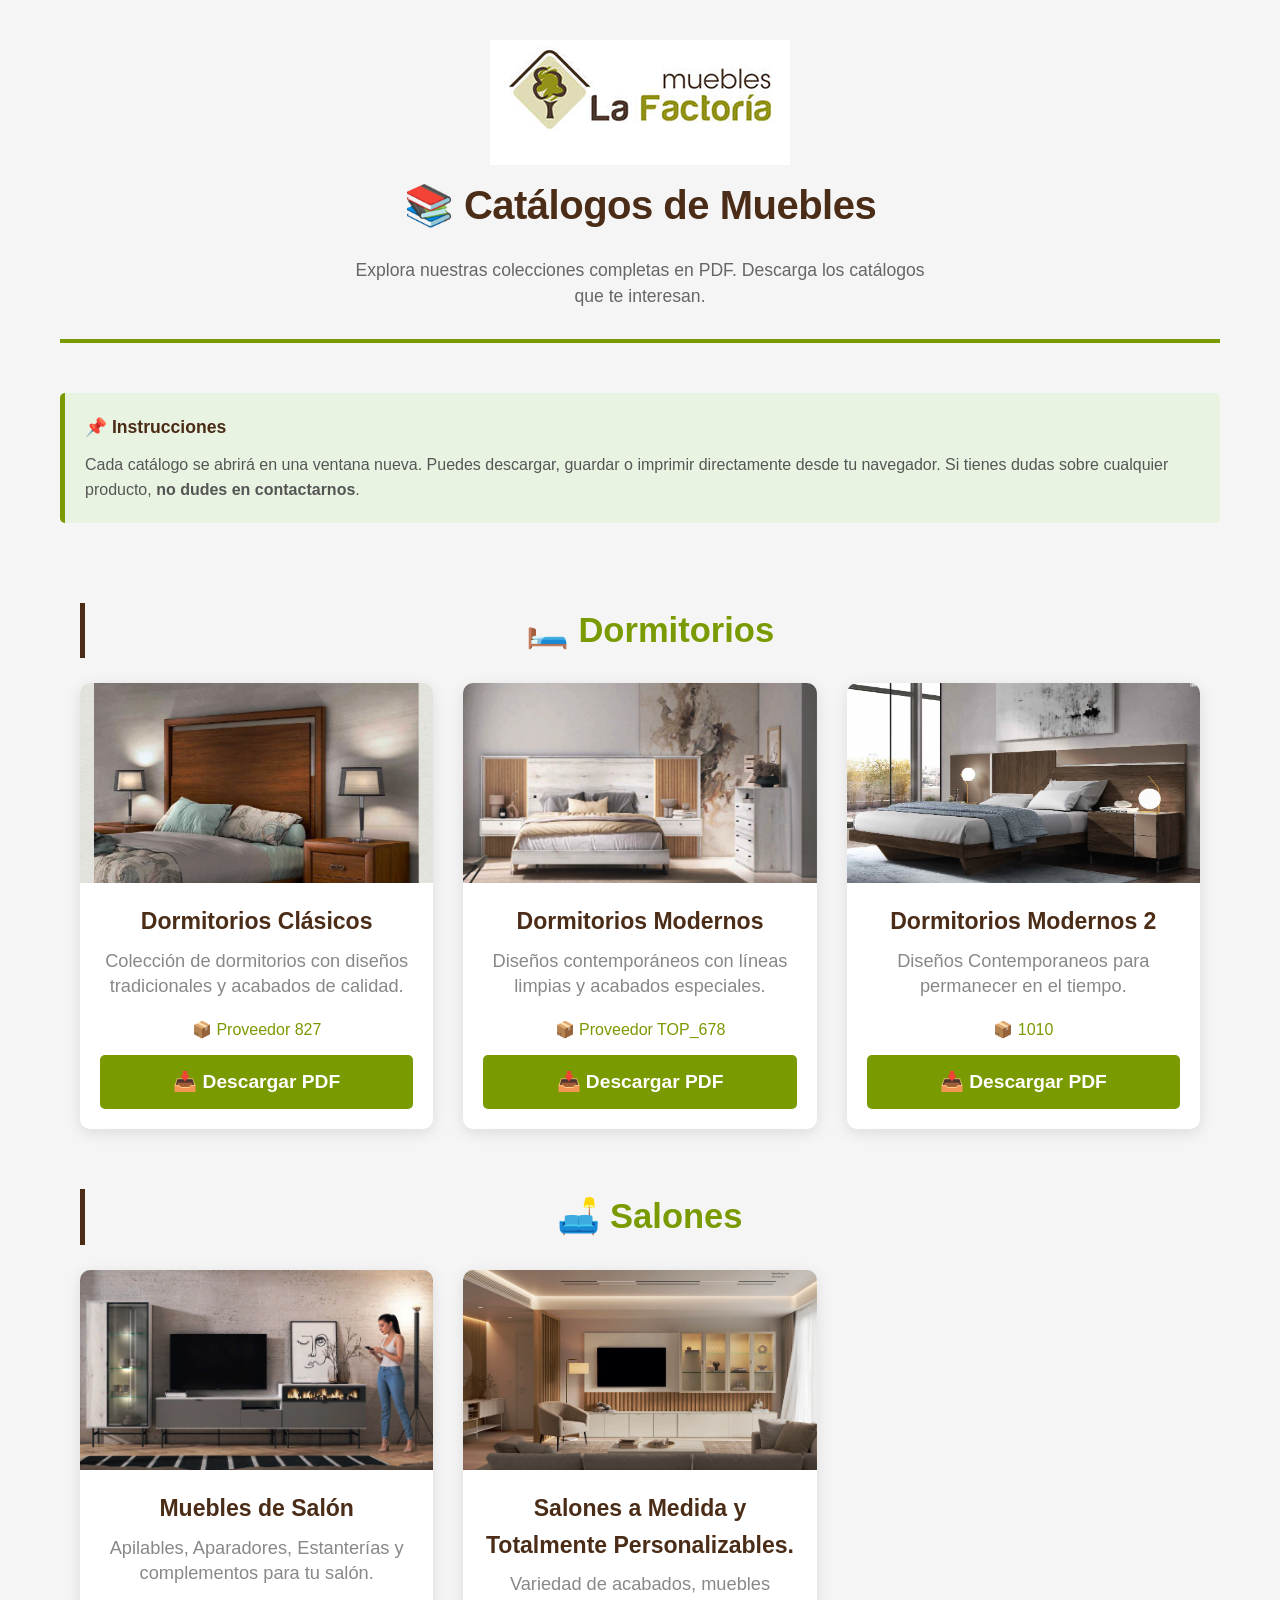
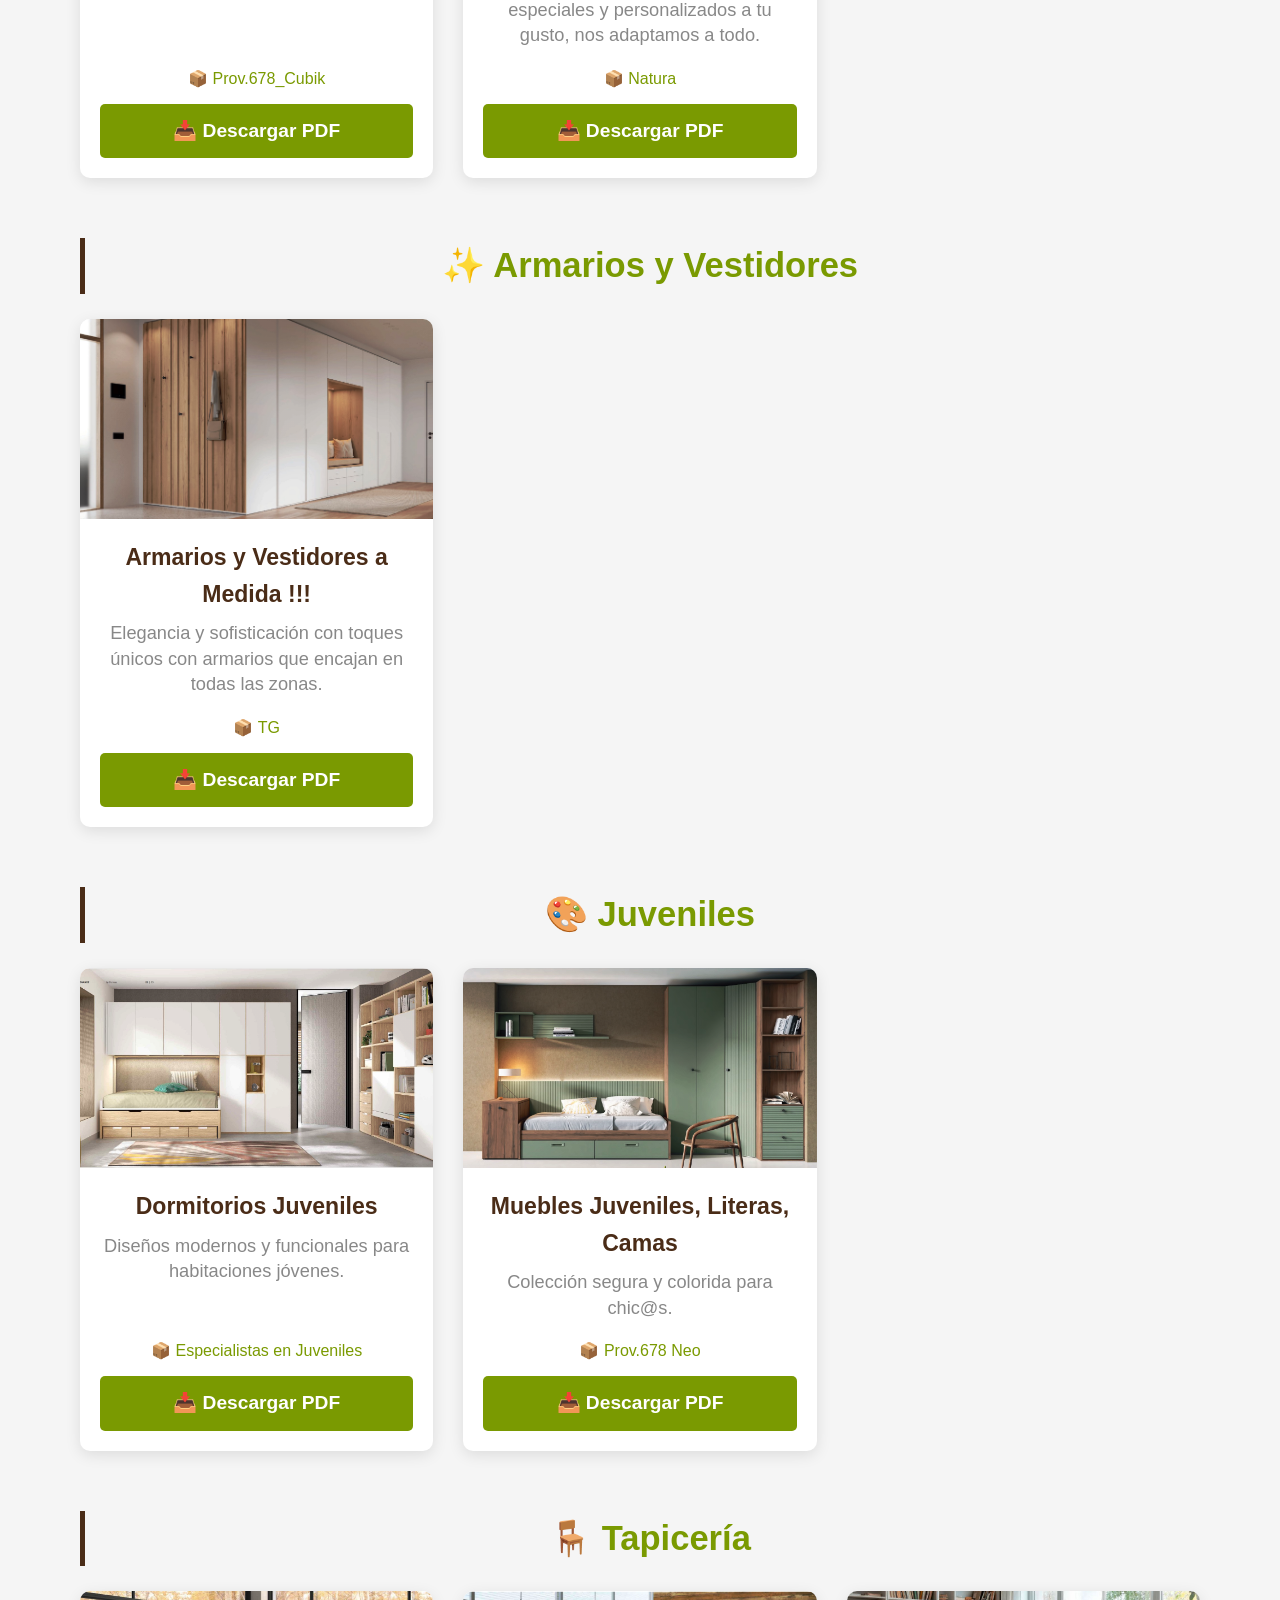
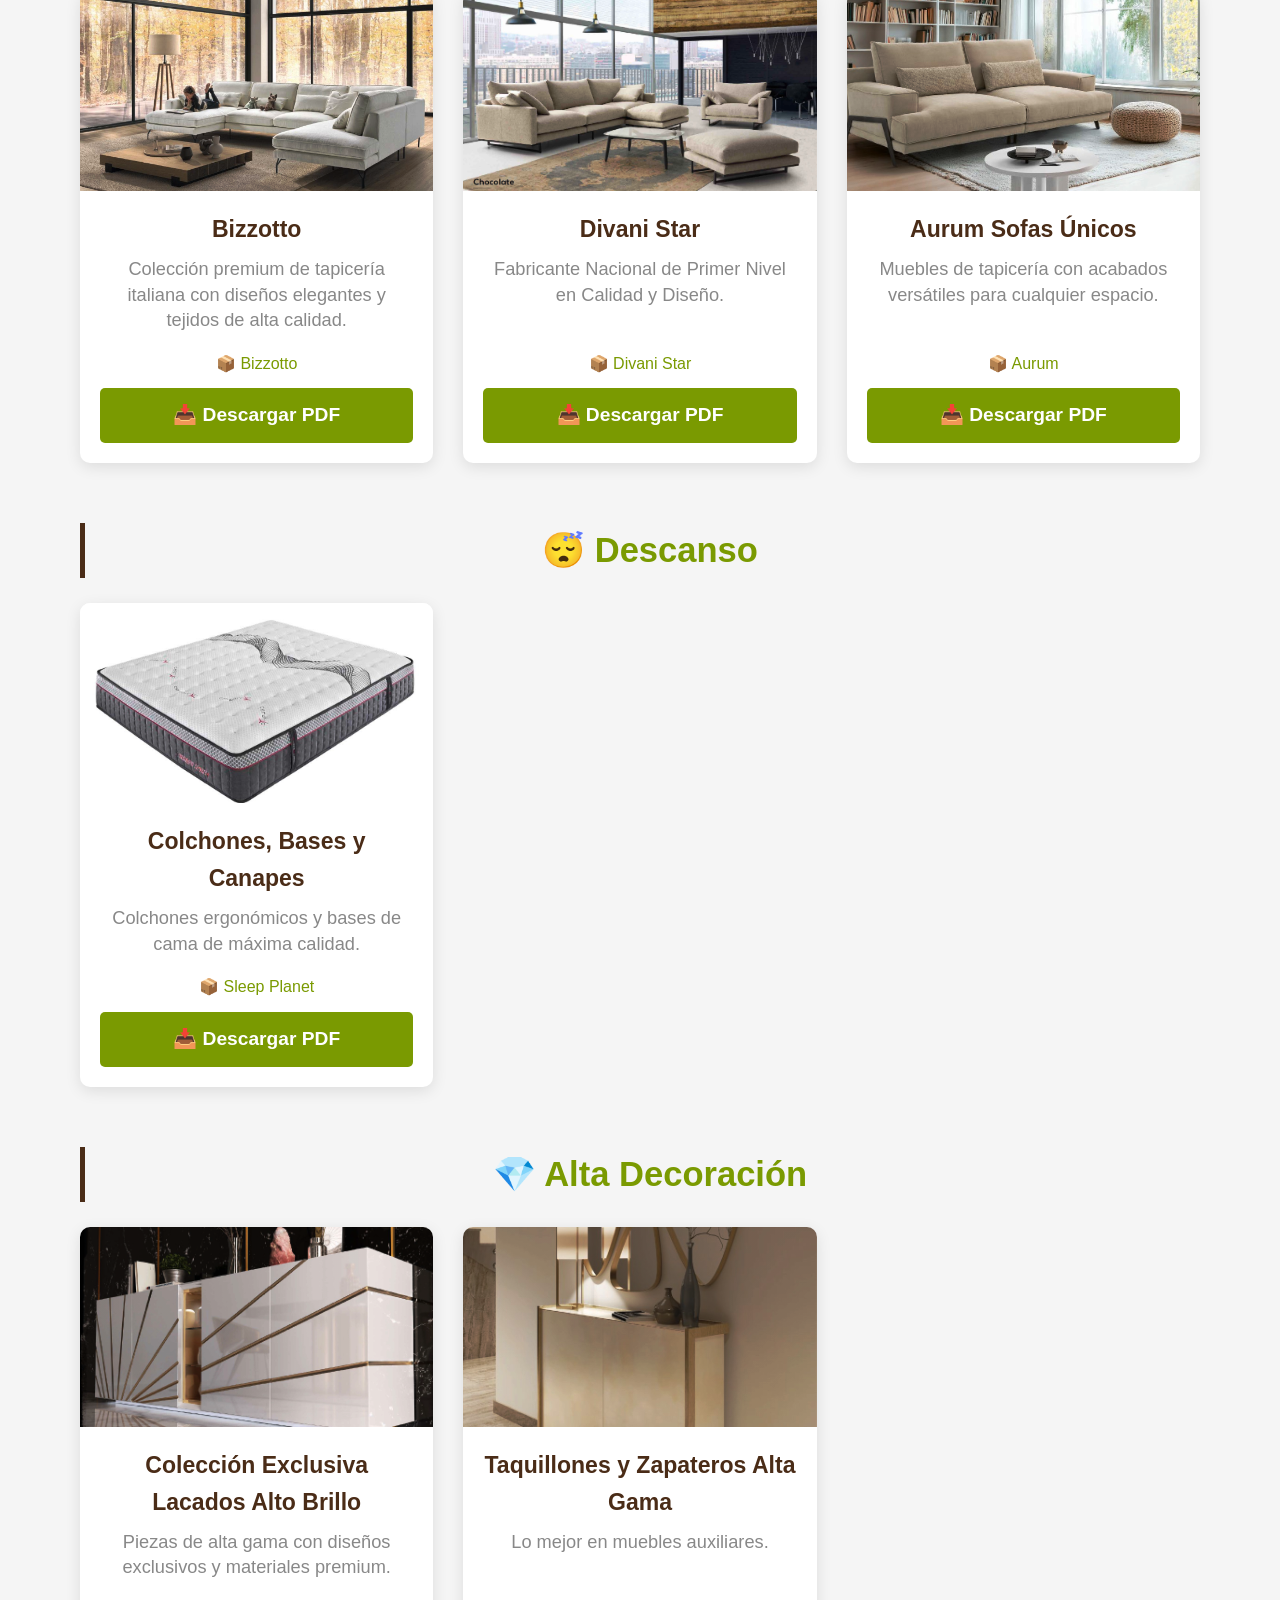
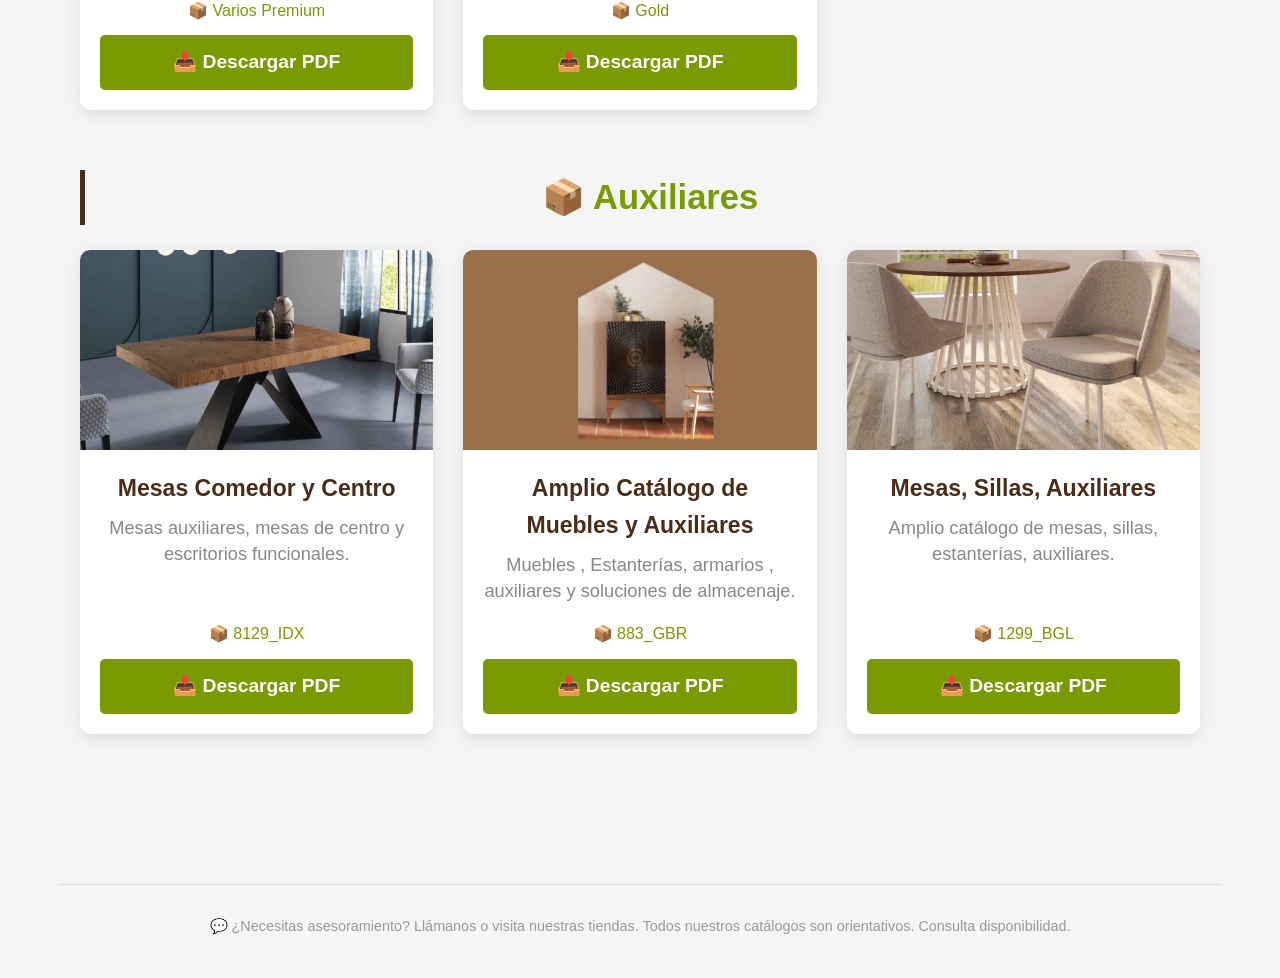
<file: index.html>
<!DOCTYPE html>
<html lang="es">
<head>
    <meta charset="UTF-8">
    <meta name="viewport" content="width=device-width, initial-scale=1.0">
    <title>Catálogos de Muebles - La Factoría</title>
    <link rel="stylesheet" href="css/styles.css">
    <style>
        .loading {
            text-align: center;
            padding: 40px 20px;
            font-size: 1.2em;
            color: #7A9A01;
        }

        .error {
            background: #ffebee;
            color: #c62828;
            padding: 20px;
            border-radius: 5px;
            margin: 20px;
            border-left: 5px solid #c62828;
        }
    </style>
</head>
<body>
    <div class="container">
        <div class="header">
            <div style="text-align: center; margin-bottom: 20px;">
                <img src="images/logo-factoria.png">
                <h1 style="margin-top: 0;">📚 Catálogos de Muebles</h1>
            </div>
            <p>Explora nuestras colecciones completas en PDF. Descarga los catálogos que te interesan.</p>
        </div>

        <div class="info-box">
            <h3>📌 Instrucciones</h3>
            <p>Cada catálogo se abrirá en una ventana nueva. Puedes descargar, guardar o imprimir directamente desde tu navegador. Si tienes dudas sobre cualquier producto, <strong>no dudes en contactarnos</strong>.</p>
        </div>

        <div id="content" class="loading">
            Cargando catálogos...
        </div>

        <div class="footer-note">
            <p>💬 ¿Necesitas asesoramiento? Llámanos o visita nuestras tiendas. Todos nuestros catálogos son orientativos. Consulta disponibilidad.</p>
        </div>
    </div>

    <script>
        async function cargarCatalogos() {
            try {
                const response = await fetch('data/catalogos.json');
                if (!response.ok) throw new Error('No se pudo cargar el archivo');
                
                const data = await response.json();
                const familias = data.familias;
                const catalogos = data.catalogos;

                let html = '';

                // Iterar por cada familia activa
                familias.forEach(familia => {
                    if (!familia.activo) return;

                    const catalogosFamilia = catalogos.filter(c => 
                        c.familiaId === familia.id && c.activo
                    );

                    if (catalogosFamilia.length === 0) return;

                    html += `
                        <div class="category-section">
                            <h2 class="category-title">${familia.emoji} ${familia.nombre}</h2>
                            <div class="catalogs-grid">
                    `;

                    catalogosFamilia.forEach(catalogo => {
                        const estiloImagen = catalogo.imagen 
                            ? `style="background-image: linear-gradient(rgba(0,0,0,0.2), rgba(0,0,0,0.2)), url('${catalogo.imagen}'); background-size: cover; background-position: center;"` 
                            : '';

                        const claseImagen = catalogo.imagen ? 'with-image' : '';

                        html += `
                            <div class="catalog-card">
                                <div class="catalog-thumbnail ${claseImagen}" ${estiloImagen}></div>
                                <div class="catalog-info">
                                    <div class="catalog-name">${catalogo.nombre}</div>
                                    <div class="catalog-desc">${catalogo.descripcion}</div>
                                    <div class="catalog-proveedor"><small>📦 ${catalogo.proveedor}</small></div>
                                    <a href="${catalogo.pdf}" target="_blank" class="download-btn">📥 Descargar PDF</a>
                                </div>
                            </div>
                        `;
                    });

                    html += `
                            </div>
                        </div>
                    `;
                });

                if (html === '') {
                    html = '<p class="error">No hay catálogos disponibles en este momento.</p>';
                }

                document.getElementById('content').innerHTML = html;

            } catch (error) {
                console.error('Error:', error);
                document.getElementById('content').innerHTML = `
                    <div class="error">
                        <strong>Error al cargar los catálogos:</strong><br>
                        ${error.message}
                    </div>
                `;
            }
        }

        // Cargar catálogos cuando cargue la página
        document.addEventListener('DOMContentLoaded', cargarCatalogos);
    </script>
</body>
</html>
</file>
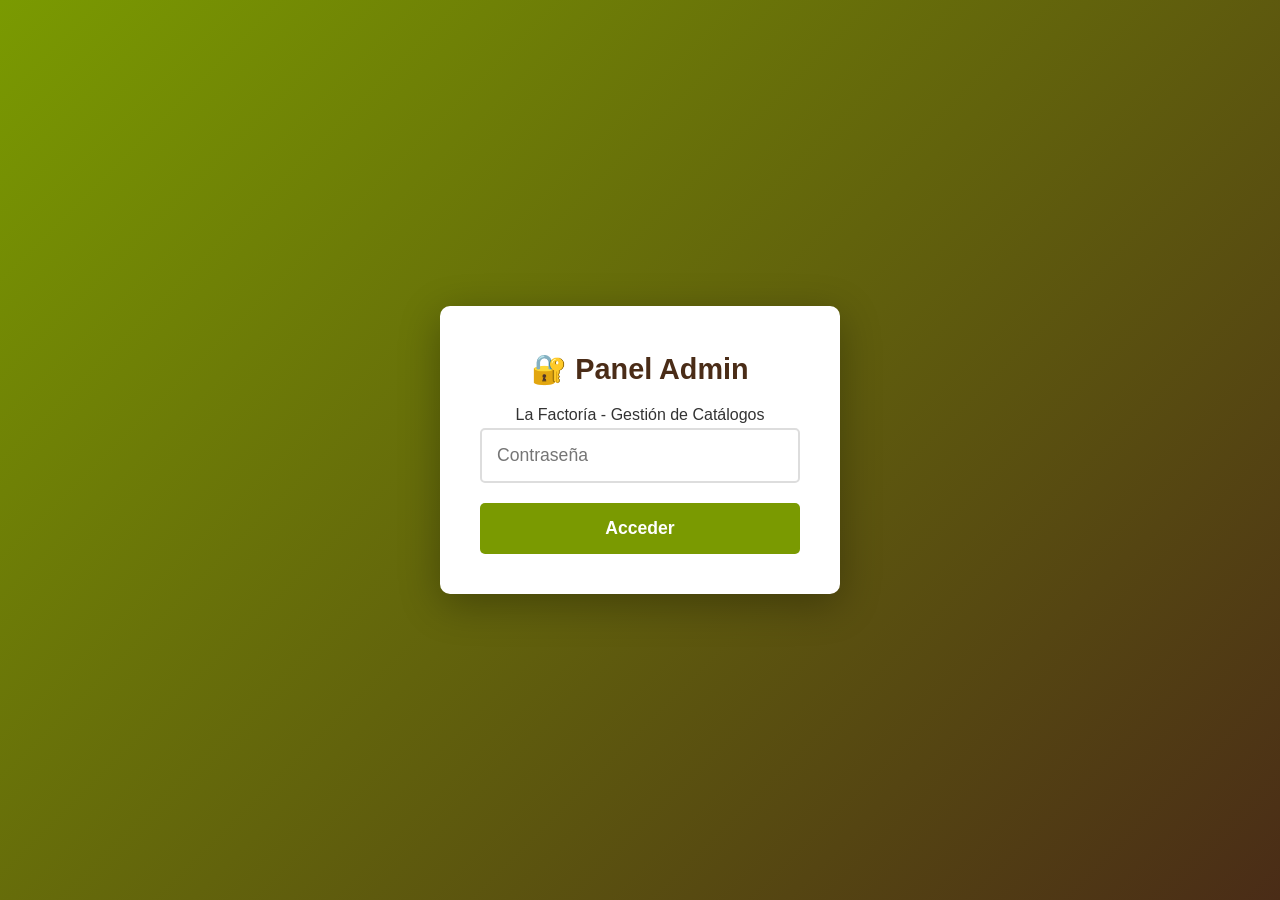
<file: admin-simple.html>
<!DOCTYPE html>
<html lang="es">
<head>
    <meta charset="UTF-8">
    <meta name="viewport" content="width=device-width, initial-scale=1.0">
    <title>Panel Admin - Catálogos La Factoría</title>
    <link rel="stylesheet" href="css/styles.css">
    <style>
        body { background: #f5f5f5; }
        .login-screen {
            display: flex;
            align-items: center;
            justify-content: center;
            min-height: 100vh;
            background: linear-gradient(135deg, #7A9A01 0%, #4A2C17 100%);
        }
        .login-box {
            background: white;
            padding: 40px;
            border-radius: 10px;
            box-shadow: 0 10px 40px rgba(0,0,0,0.3);
            text-align: center;
            max-width: 400px;
        }
        .login-box h1 {
            color: #4A2C17;
            margin-bottom: 10px;
            font-size: 1.8em;
        }
        .login-box input {
            width: 100%;
            padding: 15px;
            margin-bottom: 20px;
            border: 2px solid #ddd;
            border-radius: 5px;
            font-size: 1.1em;
            box-sizing: border-box;
        }
        .login-box button {
            width: 100%;
            padding: 15px;
            background: #7A9A01;
            color: white;
            border: none;
            border-radius: 5px;
            font-size: 1.1em;
            font-weight: 600;
            cursor: pointer;
        }
        .login-box button:hover { background: #4A2C17; }
        .admin-header {
            background: white;
            padding: 20px;
            border-radius: 10px;
            margin-bottom: 20px;
            box-shadow: 0 2px 5px rgba(0,0,0,0.1);
            display: flex;
            justify-content: space-between;
            align-items: center;
        }
        .admin-container {
            max-width: 1200px;
            margin: 0 auto;
            padding: 20px;
        }
        .catalog-item {
            background: white;
            padding: 20px;
            margin-bottom: 20px;
            border-radius: 8px;
            box-shadow: 0 2px 5px rgba(0,0,0,0.1);
            border-left: 5px solid #7A9A01;
        }
        .catalog-title {
            font-size: 1.2em;
            font-weight: 600;
            color: #4A2C17;
            margin-bottom: 10px;
            cursor: pointer;
            padding: 10px;
            background: #f9f9f9;
            border-radius: 5px;
        }
        .catalog-title:hover {
            background: #f0f0f0;
        }
        .editor-form {
            display: none;
            background: #f9f9f9;
            padding: 20px;
            margin-top: 15px;
            border-radius: 5px;
            border: 2px solid #7A9A01;
        }
        .editor-form.active {
            display: block;
        }
        .form-group {
            margin-bottom: 15px;
        }
        .form-group label {
            display: block;
            font-weight: 600;
            color: #4A2C17;
            margin-bottom: 5px;
            font-size: 0.95em;
        }
        .form-group input,
        .form-group textarea,
        .form-group select {
            width: 100%;
            padding: 10px;
            border: 1px solid #ddd;
            border-radius: 4px;
            font-size: 0.95em;
            box-sizing: border-box;
            font-family: inherit;
        }
        .form-group input:focus,
        .form-group textarea:focus,
        .form-group select:focus {
            outline: none;
            border-color: #7A9A01;
            box-shadow: 0 0 5px rgba(122, 154, 1, 0.3);
        }
        .form-group textarea {
            min-height: 80px;
            resize: vertical;
        }
        .form-row {
            display: grid;
            grid-template-columns: 1fr 1fr;
            gap: 15px;
        }
        .form-buttons {
            display: flex;
            gap: 10px;
            margin-top: 20px;
        }
        .btn {
            padding: 12px 25px;
            border: none;
            border-radius: 5px;
            cursor: pointer;
            font-weight: 600;
            font-size: 1em;
        }
        .btn-save {
            background: #4CAF50;
            color: white;
            flex: 1;
        }
        .btn-save:hover {
            background: #45a049;
        }
        .btn-cancel {
            background: #999;
            color: white;
        }
        .btn-cancel:hover {
            background: #888;
        }
        .btn-delete {
            background: #c62828;
            color: white;
            padding: 8px 12px;
            font-size: 0.9em;
        }
        .btn-delete:hover {
            background: #b71c1c;
        }
        .btn-toggle {
            background: #7A9A01;
            color: white;
            padding: 8px 12px;
            font-size: 0.9em;
        }
        .btn-toggle:hover {
            background: #4A2C17;
        }
        .catalog-actions {
            display: flex;
            gap: 10px;
            margin-top: 10px;
        }
        .logout-btn {
            background: #c62828;
            color: white;
            border: none;
            padding: 10px 20px;
            border-radius: 5px;
            cursor: pointer;
            font-weight: 600;
        }
        .hidden { display: none; }
        .success-msg {
            background: #4CAF50;
            color: white;
            padding: 15px;
            border-radius: 5px;
            margin-bottom: 20px;
        }
        .info-msg {
            background: #2196F3;
            color: white;
            padding: 15px;
            border-radius: 5px;
            margin-bottom: 20px;
        }
        .logout-btn { background: #c62828; }
        .logout-btn:hover { background: #b71c1c; }
    </style>
</head>
<body>
    <!-- LOGIN -->
    <div id="loginScreen" class="login-screen">
        <div class="login-box">
            <h1>🔐 Panel Admin</h1>
            <p>La Factoría - Gestión de Catálogos</p>
            <input type="password" id="pwd" placeholder="Contraseña" autocomplete="off">
            <button onclick="login()">Acceder</button>
        </div>
    </div>

    <!-- ADMIN -->
    <div id="adminScreen" class="hidden">
        <div class="admin-container">
            <div class="admin-header">
                <h1>⚙️ Panel de Administración</h1>
                <button class="logout-btn" onclick="logout()">Cerrar sesión</button>
            </div>

            <div id="successMsg" class="success-msg hidden"></div>
            <div id="infoMsg" class="info-msg hidden"></div>

            <div style="display: grid; grid-template-columns: 280px 1fr; gap: 20px;">
                <!-- SIDEBAR: FAMILIAS -->
                <div style="background: white; padding: 20px; border-radius: 8px; box-shadow: 0 2px 5px rgba(0,0,0,0.1); height: fit-content;">
                    <h2 style="color: #7A9A01; margin-bottom: 15px; border-bottom: 3px solid #7A9A01; padding-bottom: 10px;">📂 Familias</h2>
                    <div id="familiasContainer" style="margin-bottom: 15px;"></div>
                    <button onclick="agregarFamilia()" style="width: 100%; padding: 12px; background: #4CAF50; color: white; border: none; border-radius: 5px; cursor: pointer; font-weight: 600; font-size: 0.95em;">
                        ➕ Nueva Familia
                    </button>
                </div>

                <!-- MAIN: CATÁLOGOS -->
                <div id="catalogosContainer"></div>
            </div>

            <div style="text-align: center; margin-top: 30px;">
                <button onclick="descargarBackup()" style="background: #2196F3; color: white; padding: 15px 30px; border: none; border-radius: 5px; cursor: pointer; font-weight: 600; font-size: 1em;">
                    📥 Descargar Backup JSON
                </button>
            </div>
        </div>
    </div>

    <script>
        const PASSWORD = "7557";
        const STORAGE_KEY = "catalogos-la-factoria";
        let datos = {};

        function login() {
            const pwd = document.getElementById('pwd').value;
            if (pwd === PASSWORD) {
                document.getElementById('loginScreen').classList.add('hidden');
                document.getElementById('adminScreen').classList.remove('hidden');
                cargarDatos();
            } else {
                alert('❌ Contraseña incorrecta');
                document.getElementById('pwd').value = '';
            }
        }

        function logout() {
            document.getElementById('adminScreen').classList.add('hidden');
            document.getElementById('loginScreen').classList.remove('hidden');
            document.getElementById('pwd').value = '';
        }

        document.getElementById('pwd')?.addEventListener('keypress', (e) => {
            if (e.key === 'Enter') login();
        });

        async function cargarDatos() {
            try {
                // Intentar cargar desde localStorage
                const stored = localStorage.getItem(STORAGE_KEY);
                if (stored) {
                    datos = JSON.parse(stored);
                    console.log('✓ Datos cargados desde localStorage');
                } else {
                    // Cargar desde JSON
                    const res = await fetch('data/catalogos.json');
                    datos = await res.json();
                    guardarLocal();
                    console.log('✓ Datos cargados desde JSON');
                }
                renderizar();
            } catch (error) {
                alert('Error: ' + error.message);
                console.error(error);
            }
        }

        function guardarLocal() {
            try {
                localStorage.setItem(STORAGE_KEY, JSON.stringify(datos));
                console.log('✓ Guardado en localStorage');
                mostrarMensaje('success', '✓ Cambios guardados localmente');
            } catch (error) {
                console.error('Error guardando:', error);
                alert('❌ Error al guardar: ' + error.message);
            }
        }

        function renderizar() {
            renderizarFamilias();
            renderizarCatalogos();
        }

        function renderizarFamilias() {
            const container = document.getElementById('familiasContainer');
            container.innerHTML = '';

            datos.familias.forEach(familia => {
                const catalogosCount = datos.catalogos.filter(c => c.familiaId === familia.id).length;
                const div = document.createElement('div');
                div.style.cssText = `
                    padding: 12px;
                    margin-bottom: 10px;
                    background: #f9f9f9;
                    border-left: 4px solid #C8BA8B;
                    border-radius: 5px;
                    cursor: pointer;
                    transition: all 0.3s;
                `;
                div.onmouseover = () => div.style.background = '#f0f0f0';
                div.onmouseout = () => div.style.background = '#f9f9f9';
                
                div.innerHTML = `
                    <div style="font-weight: 600; color: #4A2C17; margin-bottom: 5px;">
                        ${familia.emoji} ${familia.nombre}
                    </div>
                    <small style="color: #888; display: block; margin-bottom: 8px;">📚 ${catalogosCount} catálogos</small>
                    <div style="display: flex; gap: 5px;">
                        <button onclick="event.stopPropagation(); editarFamilia(${familia.id})" 
                                style="flex: 1; padding: 6px; background: #2196F3; color: white; border: none; border-radius: 3px; cursor: pointer; font-size: 0.8em; font-weight: 600;">
                            ✏️ Editar
                        </button>
                        <button onclick="event.stopPropagation(); eliminarFamilia(${familia.id})" 
                                style="flex: 1; padding: 6px; background: #c62828; color: white; border: none; border-radius: 3px; cursor: pointer; font-size: 0.8em; font-weight: 600;">
                            🗑️ Borrar
                        </button>
                    </div>
                `;
                container.appendChild(div);
            });
        }

        function renderizarCatalogos() {
            const container = document.getElementById('catalogosContainer');
            container.innerHTML = '';

            datos.catalogos.forEach(catalogo => {
                const familia = datos.familias.find(f => f.id === catalogo.familiaId);
                const div = document.createElement('div');
                div.className = 'catalog-item';
                div.innerHTML = `
                    <div class="catalog-title" onclick="toggleEditor(${catalogo.id})">
                        ${familia.emoji} ${catalogo.nombre}
                        <small style="display: block; margin-top: 5px; color: #888;">
                            👤 ${catalogo.proveedor} | 📄 ${catalogo.pdf.split('/').pop()}
                        </small>
                    </div>

                    <div id="editor-${catalogo.id}" class="editor-form">
                        <div class="form-group">
                            <label>Nombre</label>
                            <input type="text" id="nombre-${catalogo.id}" value="${catalogo.nombre}">
                        </div>

                        <div class="form-row">
                            <div class="form-group">
                                <label>Proveedor</label>
                                <input type="text" id="prov-${catalogo.id}" value="${catalogo.proveedor}">
                            </div>
                            <div class="form-group">
                                <label>Orden</label>
                                <input type="number" id="orden-${catalogo.id}" value="${catalogo.orden}">
                            </div>
                        </div>

                        <div class="form-group">
                            <label>Descripción</label>
                            <textarea id="desc-${catalogo.id}">${catalogo.descripcion}</textarea>
                        </div>

                        <div class="form-row">
                            <div class="form-group">
                                <label>PDF (Ruta)</label>
                                <input type="text" id="pdf-${catalogo.id}" value="${catalogo.pdf}">
                            </div>
                            <div class="form-group">
                                <label>Imagen (Ruta)</label>
                                <input type="text" id="img-${catalogo.id}" value="${catalogo.imagen || ''}">
                            </div>
                        </div>

                        <div class="form-group">
                            <label>Estado</label>
                            <select id="activo-${catalogo.id}">
                                <option value="true" ${catalogo.activo ? 'selected' : ''}>✓ Activo</option>
                                <option value="false" ${!catalogo.activo ? 'selected' : ''}>✗ Inactivo</option>
                            </select>
                        </div>

                        <div class="form-buttons">
                            <button class="btn btn-save" onclick="guardarCatalogo(${catalogo.id})">💾 Guardar</button>
                            <button class="btn btn-cancel" onclick="toggleEditor(${catalogo.id})">Cancelar</button>
                        </div>
                    </div>

                    <div class="catalog-actions">
                        <button class="btn btn-toggle" onclick="toggleActivo(${catalogo.id})">
                            ${catalogo.activo ? '✓ Activo' : '✗ Inactivo'}
                        </button>
                        <button class="btn btn-delete" onclick="eliminarCatalogo(${catalogo.id})">🗑️ Eliminar</button>
                    </div>
                `;
                container.appendChild(div);
            });
        }

        function toggleEditor(id) {
            const editor = document.getElementById(`editor-${id}`);
            if (editor) {
                editor.classList.toggle('active');
            }
        }

        function guardarCatalogo(id) {
            const catalogo = datos.catalogos.find(c => c.id === id);
            if (!catalogo) return;

            // Obtener valores
            catalogo.nombre = document.getElementById(`nombre-${id}`).value;
            catalogo.proveedor = document.getElementById(`prov-${id}`).value;
            catalogo.descripcion = document.getElementById(`desc-${id}`).value;
            catalogo.pdf = document.getElementById(`pdf-${id}`).value;
            catalogo.imagen = document.getElementById(`img-${id}`).value;
            catalogo.orden = parseInt(document.getElementById(`orden-${id}`).value);
            catalogo.activo = document.getElementById(`activo-${id}`).value === 'true';

            // Guardar en localStorage
            guardarLocal();

            // Cerrar editor
            toggleEditor(id);

            // Renderizar
            renderizar();

            // Mensaje de confirmación
            alert('✓ Catálogo guardado correctamente\n\nCambios guardados en tu navegador.\nDescarga el Backup JSON para actualizar GitHub.');
        }

        function toggleActivo(id) {
            const catalogo = datos.catalogos.find(c => c.id === id);
            if (catalogo) {
                catalogo.activo = !catalogo.activo;
                guardarLocal();
                renderizar();
            }
        }

        function eliminarCatalogo(id) {
            if (confirm('¿Eliminar este catálogo?')) {
                datos.catalogos = datos.catalogos.filter(c => c.id !== id);
                guardarLocal();
                renderizar();
            }
        }

        function agregarFamilia() {
            const nombre = prompt('Nombre de la familia:');
            if (!nombre) return;

            const emoji = prompt('Emoji (ej: 🛋️, 🪑, 💎):', '📦');
            if (!emoji) return;

            const descripcion = prompt('Descripción:', '');
            if (descripcion === null) return;

            const nuevoId = Math.max(...datos.familias.map(f => f.id), 0) + 1;

            datos.familias.push({
                id: nuevoId,
                nombre: nombre,
                emoji: emoji,
                descripcionFamilia: descripcion,
                activo: true
            });

            guardarLocal();
            renderizar();
            alert('✓ Familia creada correctamente');
        }

        function editarFamilia(id) {
            const familia = datos.familias.find(f => f.id === id);
            if (!familia) return;

            const nuevoNombre = prompt('Nombre:', familia.nombre);
            if (nuevoNombre === null) return;

            const nuevoEmoji = prompt('Emoji:', familia.emoji);
            if (nuevoEmoji === null) return;

            const nuevaDesc = prompt('Descripción:', familia.descripcionFamilia);
            if (nuevaDesc === null) return;

            familia.nombre = nuevoNombre;
            familia.emoji = nuevoEmoji;
            familia.descripcionFamilia = nuevaDesc;

            guardarLocal();
            renderizar();
            alert('✓ Familia actualizada');
        }

        function eliminarFamilia(id) {
            const familia = datos.familias.find(f => f.id === id);
            const catalogosAsociados = datos.catalogos.filter(c => c.familiaId === id).length;

            if (catalogosAsociados > 0) {
                alert(`❌ No puedes eliminar "${familia.nombre}".\nTiene ${catalogosAsociados} catálogos.\nElimina los catálogos primero.`);
                return;
            }

            if (confirm(`¿Eliminar la familia "${familia.nombre}"?`)) {
                datos.familias = datos.familias.filter(f => f.id !== id);
                guardarLocal();
                renderizar();
                alert('✓ Familia eliminada');
            }
        }

        function descargarBackup() {
            const archivo = 'catalogos.json';
            const contenido = JSON.stringify(datos, null, 2);
            const blob = new Blob([contenido], { type: 'application/json' });
            const url = URL.createObjectURL(blob);
            const a = document.createElement('a');
            a.href = url;
            a.download = archivo;
            a.click();
            alert('✓ Descargado: ' + archivo + '\n\n📌 Ahora en GitHub:\n1. Abre: data/catalogos.json\n2. Botón ✏️ (Editar)\n3. Borra TODO\n4. Pega el contenido\n5. "Commit changes"');
        }

        function mostrarMensaje(tipo, texto) {
            const el = document.getElementById(tipo + 'Msg');
            el.textContent = texto;
            el.classList.remove('hidden');
            setTimeout(() => el.classList.add('hidden'), 3000);
        }
    </script>
</body>
</html>
</file>
<file: css/styles.css>
/* ============================================
   ESTILOS GLOBALES - La Factoría
   ============================================ */

* {
    margin: 0;
    padding: 0;
    box-sizing: border-box;
}

html {
    scroll-behavior: smooth;
}

body {
    font-family: 'Segoe UI', Tahoma, Geneva, Verdana, sans-serif;
    background: #f5f5f5;
    color: #333;
    line-height: 1.6;
}

/* ============================================
   COLORES CORPORATIVOS LA FACTORÍA
   ============================================ */

:root {
    --color-primary: #7A9A01;      /* Verde Oliva - Pantone 384C */
    --color-secondary: #4A2C17;    /* Marrón oscuro - Pantone 476C */
    --color-accent: #C8BA8B;       /* Beige - Pantone 614C */
    --color-light: #f5f5f5;
    --color-dark: #333;
    --color-border: #ddd;
    --color-error: #c62828;
    --color-success: #4CAF50;
}

/* ============================================
   CONTENEDOR PRINCIPAL
   ============================================ */

.container {
    max-width: 1200px;
    margin: 0 auto;
    padding: 40px 20px;
}

/* ============================================
   HEADER
   ============================================ */

.header {
    text-align: center;
    margin-bottom: 50px;
    border-bottom: 4px solid var(--color-primary);
    padding-bottom: 30px;
}

.header h1 {
    color: var(--color-secondary);
    font-size: 2.5em;
    margin-bottom: 10px;
    font-weight: 700;
    letter-spacing: -0.5px;
}

.header p {
    color: #666;
    font-size: 1.1em;
    max-width: 600px;
    margin: 0 auto;
    line-height: 1.5;
}

/* ============================================
   INFO BOX
   ============================================ */

.info-box {
    background: #E8F4E1;
    border-left: 5px solid var(--color-primary);
    padding: 20px;
    margin-bottom: 40px;
    border-radius: 5px;
    color: #555;
}

.info-box h3 {
    color: var(--color-secondary);
    margin-bottom: 10px;
    font-size: 1.1em;
}

.info-box p {
    line-height: 1.6;
}

/* ============================================
   CATEGORÍAS Y SECCIONES
   ============================================ */

.category-section {
    margin-bottom: 60px;
}

.category-title {
    color: var(--color-primary);
    font-size: 1.8em;
    font-weight: 600;
    margin-bottom: 25px;
    padding-left: 15px;
    border-left: 5px solid var(--color-secondary);
}

/* ============================================
   GRID DE CATÁLOGOS
   ============================================ */

.catalogs-grid {
    display: grid;
    grid-template-columns: repeat(auto-fill, minmax(280px, 1fr));
    gap: 30px;
    margin-bottom: 40px;
}

/* ============================================
   TARJETA DE CATÁLOGO
   ============================================ */

.catalog-card {
    background: white;
    border-radius: 10px;
    overflow: hidden;
    box-shadow: 0 4px 15px rgba(0, 0, 0, 0.1);
    transition: transform 0.3s ease, box-shadow 0.3s ease;
    cursor: pointer;
    display: flex;
    flex-direction: column;
    height: 100%;
}

.catalog-card:hover {
    transform: translateY(-8px);
    box-shadow: 0 8px 25px rgba(122, 154, 1, 0.2);
}

.catalog-thumbnail {
    width: 100%;
    height: 200px;
    background: linear-gradient(135deg, var(--color-accent) 0%, var(--color-primary) 100%);
    display: flex;
    align-items: center;
    justify-content: center;
    font-size: 3em;
    color: white;
    position: relative;
    overflow: hidden;
    background-size: cover !important;
    background-position: center !important;
    background-repeat: no-repeat !important;
}

.catalog-thumbnail::before {
    content: '📄';
    animation: float 3s ease-in-out infinite;
    z-index: 1;
}

.catalog-thumbnail.with-image {
    background-blend-mode: overlay;
}

.catalog-thumbnail.with-image::before {
    display: none;
}

@keyframes float {
    0%, 100% { transform: translateY(0px); }
    50% { transform: translateY(-10px); }
}

.catalog-info {
    padding: 20px;
    flex-grow: 1;
    display: flex;
    flex-direction: column;
}

.catalog-name {
    color: var(--color-secondary);
    font-size: 1.2em;
    font-weight: 600;
    margin-bottom: 8px;
}

.catalog-desc {
    color: #888;
    font-size: 0.95em;
    margin-bottom: 15px;
    line-height: 1.4;
    flex-grow: 1;
}

.catalog-proveedor {
    color: var(--color-primary);
    margin-bottom: 10px;
    font-weight: 500;
}

/* ============================================
   BOTONES
   ============================================ */

.download-btn {
    display: inline-block;
    background: var(--color-primary);
    color: white;
    padding: 12px 25px;
    border-radius: 5px;
    text-decoration: none;
    font-weight: 600;
    transition: background 0.3s ease;
    border: none;
    cursor: pointer;
    width: 100%;
    text-align: center;
    font-size: 1em;
}

.download-btn:hover {
    background: var(--color-secondary);
    text-decoration: none;
    color: white;
}

.download-btn-small {
    padding: 8px 15px;
    font-size: 0.9em;
    width: auto;
    display: inline-block;
}

/* ============================================
   FOOTER
   ============================================ */

.footer-note {
    text-align: center;
    color: #999;
    font-size: 0.9em;
    margin-top: 50px;
    padding-top: 30px;
    border-top: 1px solid var(--color-border);
}

/* ============================================
   RESPONSIVE DESIGN
   ============================================ */

@media (max-width: 768px) {
    .header h1 {
        font-size: 1.8em;
    }

    .header p {
        font-size: 1em;
    }

    .catalogs-grid {
        grid-template-columns: repeat(auto-fill, minmax(250px, 1fr));
        gap: 20px;
    }

    .category-title {
        font-size: 1.4em;
    }

    .container {
        padding: 20px 15px;
    }

    .header {
        margin-bottom: 30px;
        padding-bottom: 20px;
    }

    .category-section {
        margin-bottom: 40px;
    }
}

@media (max-width: 480px) {
    .header h1 {
        font-size: 1.4em;
    }

    .catalogs-grid {
        grid-template-columns: 1fr;
        gap: 15px;
    }

    .category-title {
        font-size: 1.2em;
        padding-left: 10px;
    }

    .catalog-card {
        margin-bottom: 10px;
    }

    .download-btn {
        padding: 10px 20px;
        font-size: 0.95em;
    }
}

/* ============================================
   UTILIDADES
   ============================================ */

.text-center {
    text-align: center;
}

.mt-20 {
    margin-top: 20px;
}

.mb-20 {
    margin-bottom: 20px;
}

.hidden {
    display: none !important;
}

/* ============================================
   SCROLLBAR PERSONALIZADO
   ============================================ */

::-webkit-scrollbar {
    width: 10px;
}

::-webkit-scrollbar-track {
    background: #f1f1f1;
}

::-webkit-scrollbar-thumb {
    background: var(--color-primary);
    border-radius: 5px;
}

::-webkit-scrollbar-thumb:hover {
    background: var(--color-secondary);
}

/* ============================================
   PRINT STYLES
   ============================================ */

@media print {
    .header,
    .download-btn,
    .footer-note {
        display: none;
    }

    .catalog-card {
        page-break-inside: avoid;
    }
}
</file>
